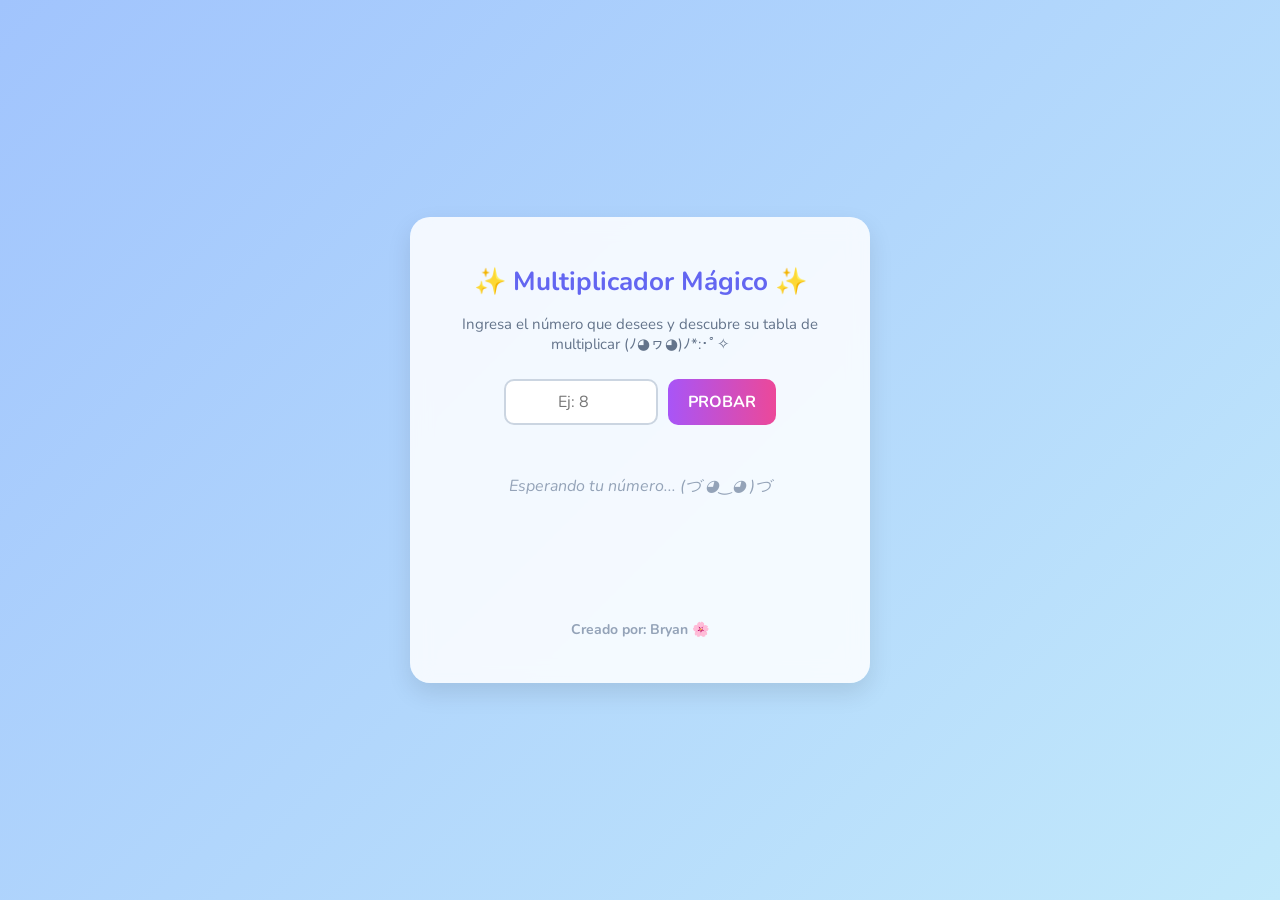
<file: index.html>
<!DOCTYPE html>
<html lang="es">
<head>
    <meta charset="UTF-8">
    <meta name="viewport" content="width=device-width, initial-scale=1.0">
    <title>Tabla de Multiplicar</title>
    <link href="https://fonts.googleapis.com/css2?family=Nunito:wght@400;700&display=swap" rel="stylesheet">
    <link rel="stylesheet" href="multiplicar.css">
</head>
<body>

    <div class="app-container">
        <header>
            <h1>✨ Multiplicador Mágico ✨</h1>
            <p class="instrucciones">Ingresa el número que desees y descubre su tabla de multiplicar (ﾉ◕ヮ◕)ﾉ*:･ﾟ✧</p>
            
            <div class="controles">
                <input type="number" id="numero" placeholder="Ej: 8">
                <button onclick="generarTablas()">PROBAR</button>
            </div>
        </header>

        <main>
            <div class="tabla" id="contenedor">
                <div class="mensaje-inicial">Esperando tu número... (づ ◕‿◕ )づ</div>
            </div>
        </main>

        <footer>
            <p>Creado por: Bryan 🌸</p>
        </footer>
    </div>
    <script src="multiplicar.js"></script>
</body>
</html>
</file>
<file: multiplicar.css>
body {
    font-family: 'Nunito', sans-serif;
    /* Fondo con degradado pastel suave */
    background: linear-gradient(135deg, #a1c4fd 0%, #c2e9fb 100%);
    color: #475569;
    text-align: center;
    min-height: 100vh;
    margin: 0;
    display: flex;
    justify-content: center;
    align-items: center;
}

.app-container {
    background: rgba(255, 255, 255, 0.85);
    backdrop-filter: blur(10px);
    padding: 30px;
    border-radius: 20px;
    box-shadow: 0 10px 25px rgba(0,0,0,0.1);
    width: 90%;
    max-width: 400px;
}

h1 {
    color: #6366f1;
    font-size: 26px;
    margin-bottom: 5px;
}

.instrucciones {
    font-size: 15px;
    color: #64748b;
    margin-bottom: 25px;
}

.controles {
    display: flex;
    justify-content: center;
    gap: 10px;
    margin-bottom: 20px;
}

input {
    padding: 10px 15px;
    border: 2px solid #cbd5e1;
    border-radius: 10px;
    font-size: 16px;
    outline: none;
    width: 120px;
    text-align: center;
    transition: border-color 0.3s;
    font-family: 'Nunito', sans-serif;
}

input:focus {
    border-color: #a855f7;
}

button {
    padding: 10px 20px;
    /* Botón con degradado vibrante pero no agresivo */
    background: linear-gradient(to right, #a855f7, #ec4899);
    border: none;
    border-radius: 10px;
    color: white;
    font-size: 16px;
    font-weight: bold;
    cursor: pointer;
    transition: transform 0.2s, box-shadow 0.2s;
    font-family: 'Nunito', sans-serif;
}

button:hover {
    transform: scale(1.05);
    box-shadow: 0 5px 15px rgba(236, 72, 153, 0.4);
}

.tabla {
    display: flex;
    flex-direction: column;
    align-items: center;
    gap: 10px;
    min-height: 150px;
}

.fila {
    background: white;
    padding: 12px;
    width: 80%;
    border-radius: 12px;
    box-shadow: 0 4px 6px rgba(0,0,0,0.05);
    font-size: 18px;
    font-weight: bold;
    color: #334155;
    border-left: 5px solid #a855f7;
    /* Animación para que las filas aparezcan suavemente */
    animation: fadeIn 0.4s ease-in-out;
}

.mensaje-inicial {
    color: #94a3b8;
    font-style: italic;
    margin-top: 30px;
}

footer {
    margin-top: 25px;
    font-size: 14px;
    color: #94a3b8;
    font-weight: bold;
}

/* Animación de entrada */
@keyframes fadeIn {
    from { opacity: 0; transform: translateY(-10px); }
    to { opacity: 1; transform: translateY(0); }
}
</file>
